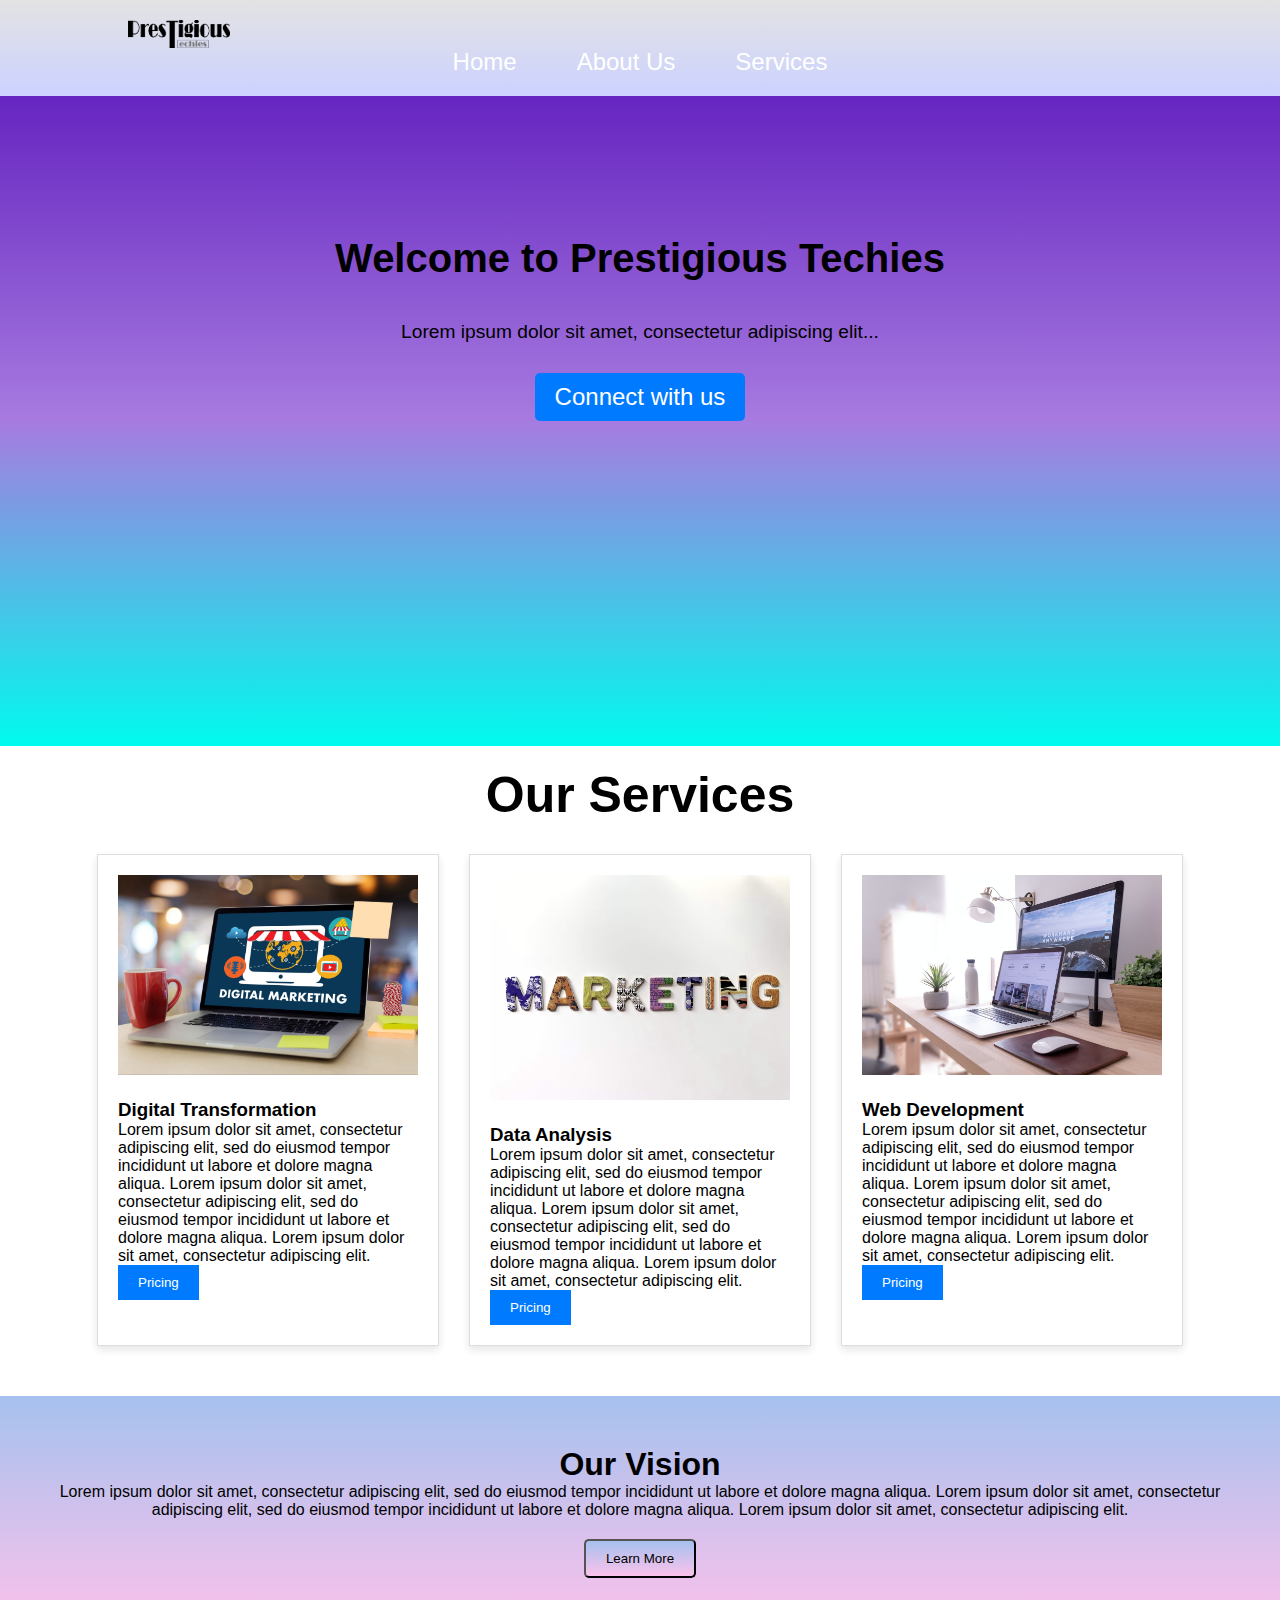
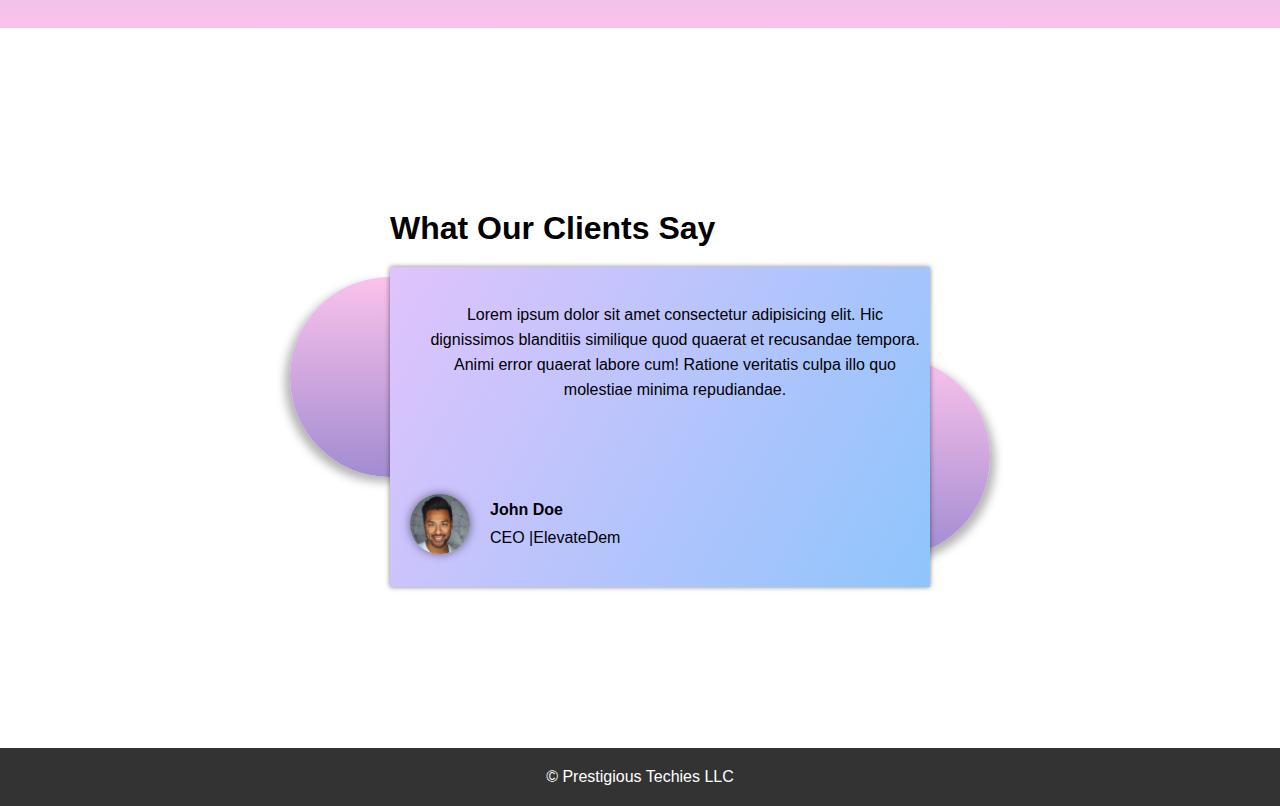
<file: index.html>
<!DOCTYPE html>
<html lang="en">
<head>
    <meta charset="UTF-8">
    <meta name="viewport" content="width=device-width, initial-scale=1.0">
    <title>Prestigious Techies - Home</title>
    <link rel="stylesheet" href="./css/style.css">
</head>
<body>
  
    <!-- Header and Navigation -->
    <header>
        <div class="container">
            <img src="img/logo.png" alt="Prestigious Techies Logo" width="10%">
            <!-- Navigation Menu -->
            <nav class="navbar">
              <ul class="navbar-nav">
                  <li class="nav-item"><a class="nav-link" href="index.html">Home</a></li>
                  <li class="nav-item"><a class="nav-link" href="pages/about.html">About Us</a></li>
                  <li class="nav-item"><a class="nav-link" href="pages/services.html">Services</a></li>
              </ul>
            </nav>
        </div>
    </header>

    <!-- Main Content -->
    <main id="main-content">
        <section class="hero">
            <h1>Welcome to Prestigious Techies</h1>
            <p>Lorem ipsum dolor sit amet, consectetur adipiscing elit...</p>
            <a href="#" class="cta-button">Connect with us</a>
        </section>
    </main>

  <!-- Our Services Section -->
<section>
  <h1 id="service" class="text-center">Our Services</h1>
  <div class="services-container">
      <!-- Service Card 1 -->
      <div class="service-card">
          <img src="./img/service1.jpg" alt="Digital Transformation">
          <h3 id="">Digital Transformation</h3>
          <p>Lorem ipsum dolor sit amet, consectetur adipiscing elit, 
            sed do eiusmod tempor incididunt ut labore et dolore magna aliqua.
            Lorem ipsum dolor sit amet, consectetur adipiscing elit, 
            sed do eiusmod tempor incididunt ut labore et dolore magna aliqua.
            Lorem ipsum dolor sit amet, consectetur adipiscing elit.</p>
          <button>Pricing</button>
      </div>
      
      <div class="service-card">
        <img src="./img/2.png" alt="Digital Transformation">
        <h3>Data Analysis</h3>
        <p>Lorem ipsum dolor sit amet, consectetur adipiscing elit, 
          sed do eiusmod tempor incididunt ut labore et dolore magna aliqua.
          Lorem ipsum dolor sit amet, consectetur adipiscing elit, 
          sed do eiusmod tempor incididunt ut labore et dolore magna aliqua.
          Lorem ipsum dolor sit amet, consectetur adipiscing elit.</p>
        <button>Pricing</button>
    </div>

    <div class="service-card">
        <img src="./img/3.png" alt="Digital Transformation">
        <h3>Web Development</h3>
        <p>Lorem ipsum dolor sit amet, consectetur adipiscing elit, 
          sed do eiusmod tempor incididunt ut labore et dolore magna aliqua.
          Lorem ipsum dolor sit amet, consectetur adipiscing elit, 
          sed do eiusmod tempor incididunt ut labore et dolore magna aliqua.
          Lorem ipsum dolor sit amet, consectetur adipiscing elit.</p>
        <button>Pricing</button>
    </div>
  </div>
</section>

<!-- Vision Section -->
<section id="about">
  <div class="vision-container">
      <h1>Our Vision</h1>
      <p>Lorem ipsum dolor sit amet, consectetur adipiscing elit, 
        sed do eiusmod tempor incididunt ut labore et dolore magna aliqua.
        Lorem ipsum dolor sit amet, consectetur adipiscing elit, 
        sed do eiusmod tempor incididunt ut labore et dolore magna aliqua.
        Lorem ipsum dolor sit amet, consectetur adipiscing elit.</p>
      <button id="vision-button">Learn More</button>
  </div>
</section>


<!-------Testimonial block section goes here -->

<div class="container">
  <h1 id="client">What Our Clients Say</h1>
	<div class="testimonial-box">
		<div class="testimonial">
			<i class="fas fa-quote-right"></i>
			<span class="testimonial-text">Lorem ipsum dolor sit amet consectetur adipisicing elit. Hic dignissimos blanditiis similique quod quaerat et recusandae tempora. Animi error quaerat labore cum! Ratione veritatis culpa illo quo molestiae minima repudiandae.</span>
			<div class="testimonial-user">
				<img src="./img/team1.png" alt="user-img" class="user-img">
				<div class="user-info">
					<span class="user-name">John Doe</span>
					<div class="user-job-details">
						<span class="user-job">CEO | </span>
						<span class="user-post"> ElevateDem</span>
					</div>
				</div>
			</div>
		</div>
	</div>
</div>


<div class="support">
	<a href="https://twitter.com/DevLoop01" target="_blank"><i class="fab fa-twitter-square"></i></a>
	<a href="https://codepen.io/dev_loop/" target="_blank"><i class="fab fa-codepen"></i></a>
</div>
    <!-- Footer -->
    <footer>
        <p>&copy; Prestigious Techies LLC</p>
    </footer>
</body>
</html>
</file>
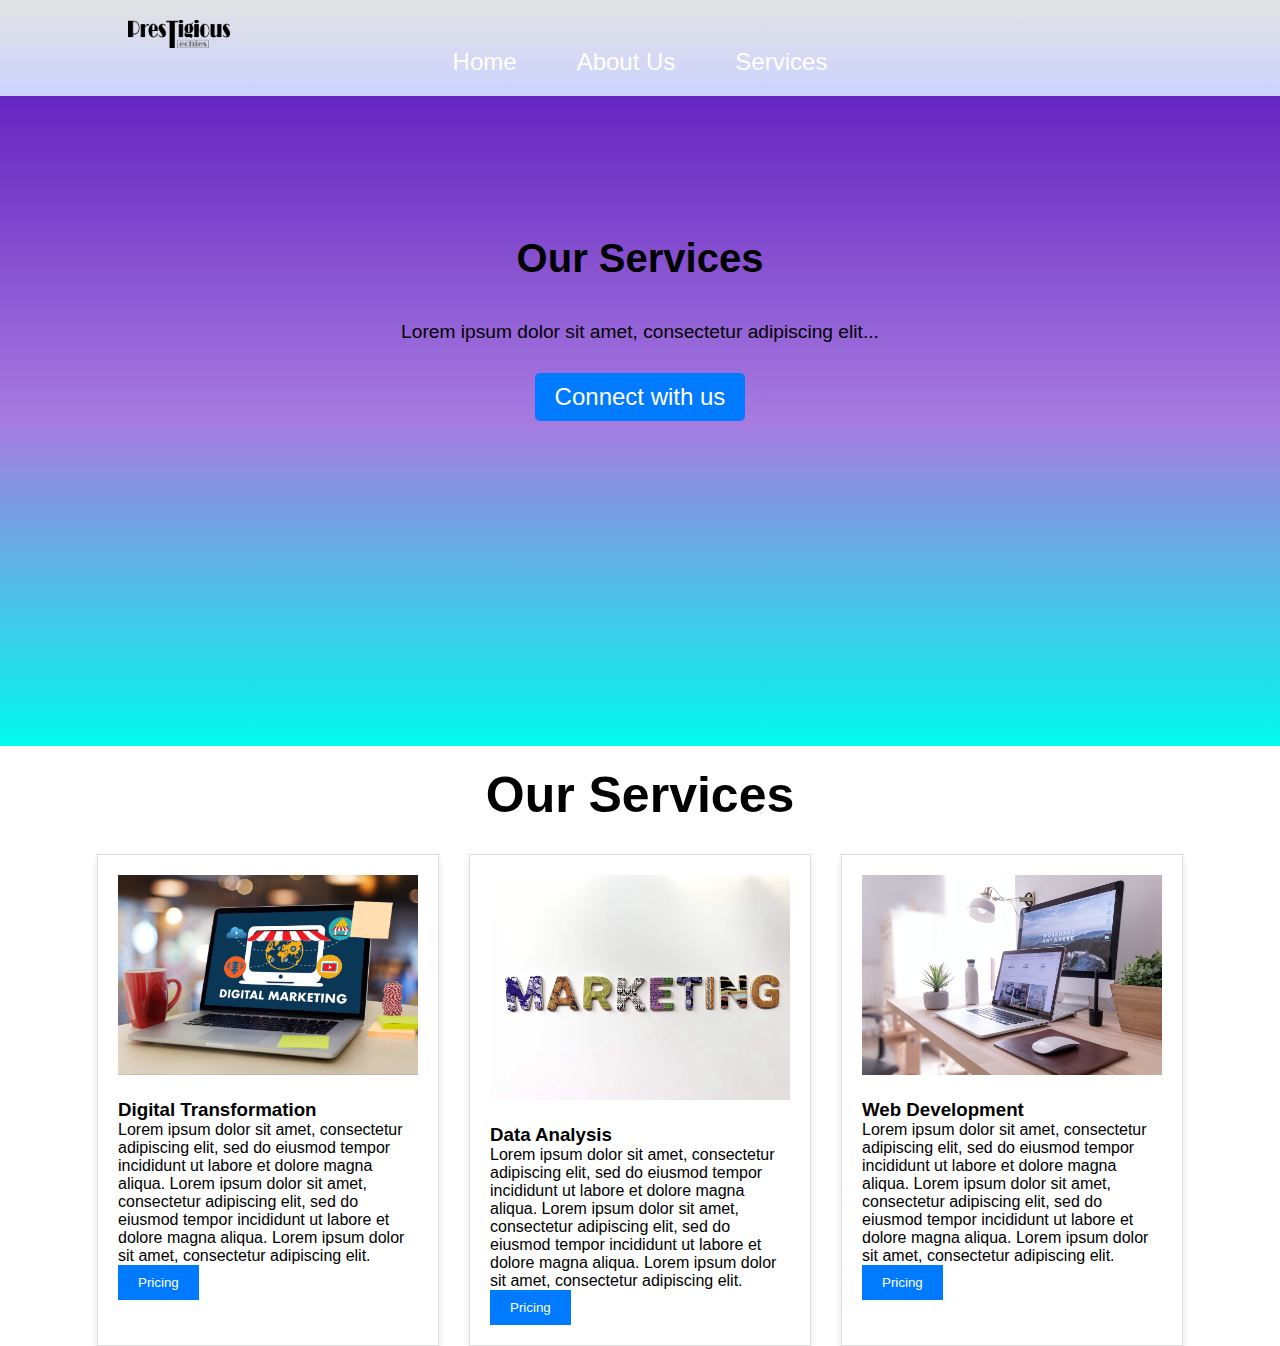
<file: pages/services.html>
<!DOCTYPE html>
<html lang="en">
<head>
    <meta charset="UTF-8">
    <meta name="viewport" content="width=device-width, initial-scale=1.0">
    <title>Prestigious Techies - Home</title>
    <link rel="stylesheet" href="../css/style.css">
</head>
<body>
  
    <!-- Header and Navigation -->
    <header>
        <div class="container">
            <img src="../img/logo.png" alt="Prestigious Techies Logo" width="10%">
            <!-- Navigation Menu -->
            <nav class="navbar">
              <ul class="navbar-nav">
                  <li class="nav-item"><a class="nav-link" href="../index.html">Home</a></li>
                  <li class="nav-item"><a class="nav-link" href="about.html">About Us</a></li>
                  <li class="nav-item"><a class="nav-link" href="services.html">Services</a></li>
              </ul>
            </nav>
        </div>
    </header>

    <!-- Main Content -->
    <main id="main-content">
        <section class="hero">
            <h1>Our Services </h1>
            <p>Lorem ipsum dolor sit amet, consectetur adipiscing elit...</p>
            <a href="#" class="cta-button">Connect with us</a>
        </section>
    </main>
    <!-- Our Services Section -->
<section>
    <h1 id="service" class="text-center">Our Services</h1>
    <div class="services-container">
        <!-- Service Card 1 -->
        <div class="service-card">
            <img src="../img/service1.jpg" alt="Digital Transformation">
            <h3>Digital Transformation</h3>
            <p>Lorem ipsum dolor sit amet, consectetur adipiscing elit, 
              sed do eiusmod tempor incididunt ut labore et dolore magna aliqua.
              Lorem ipsum dolor sit amet, consectetur adipiscing elit, 
              sed do eiusmod tempor incididunt ut labore et dolore magna aliqua.
              Lorem ipsum dolor sit amet, consectetur adipiscing elit.</p>
            <button>Pricing</button>
        </div>
        
        <div class="service-card">
          <img src="../img/2.png" alt="Digital Transformation">
          <h3>Data Analysis</h3>
          <p>Lorem ipsum dolor sit amet, consectetur adipiscing elit, 
            sed do eiusmod tempor incididunt ut labore et dolore magna aliqua.
            Lorem ipsum dolor sit amet, consectetur adipiscing elit, 
            sed do eiusmod tempor incididunt ut labore et dolore magna aliqua.
            Lorem ipsum dolor sit amet, consectetur adipiscing elit.</p>
          <button>Pricing</button>
      </div>
  
      <div class="service-card">
          <img src="../img/3.png" alt="Digital Transformation">
          <h3>Web Development</h3>
          <p>Lorem ipsum dolor sit amet, consectetur adipiscing elit, 
            sed do eiusmod tempor incididunt ut labore et dolore magna aliqua.
            Lorem ipsum dolor sit amet, consectetur adipiscing elit, 
            sed do eiusmod tempor incididunt ut labore et dolore magna aliqua.
            Lorem ipsum dolor sit amet, consectetur adipiscing elit.</p>
          <button>Pricing</button>
      </div>
    </div>
  </section>
</file>
<file: css/style.css>
/* Reset and Base Styles */
body, h1, h2, h3, p, ul, li, a {
  margin: 0;
  padding: 0;
  font-family: 'Open Sans', sans-serif;
}

.container {
  max-width: 1200px;
  margin: 0 auto;
  padding: 0 20px;
}

/* Centering the Navigation Menu */
.navbar-nav {
  display: flex;
  justify-content: center;
  width: 100%;
}

/* Removing Bullets */
.navbar-nav {
  list-style-type: none;
  padding-left: 0; /* Remove default padding */
}

/* Hover Animation for Menu Items */
.nav-item {
  transition: transform 0.3s ease; /* Smooth transition */
}

.nav-item:hover {
  transform: scale(1.1); /* Scale up the item on hover */
}



/* Header and Navigation */
header {
  display: flex;
  justify-content: space-between;
  align-items: center;
  padding: 20px 0;

  /*  Gradient background color  */
  background: hsla(233, 100%, 90%, 1);

background: linear-gradient(90deg, hsla(233, 100%, 90%, 1) 0%, hsla(0, 0%, 89%, 1) 100%);

background: -moz-linear-gradient(90deg, hsla(233, 100%, 90%, 1) 0%, hsla(0, 0%, 89%, 1) 100%);

background: -webkit-linear-gradient(90deg, hsla(233, 100%, 90%, 1) 0%, hsla(0, 0%, 89%, 1) 100%);

filter: progid: DXImageTransform.Microsoft.gradient( startColorstr="#CAD0FF", endColorstr="#E3E3E3", GradientType=1 );
}

nav ul {
  display: flex;
  gap: 20px;
}

nav a {
  color: #fff;
  text-decoration: none;
  padding: 5px 10px;
  transition: background-color 0.3s;
}

nav a:hover, nav a[aria-current="page"] {
  background-color: #555;
}

/* Hero Section */
.hero {
    /*  Gradient background color  */
  background: hsla(177, 100%, 49%, 1);

background: linear-gradient(90deg, hsla(177, 100%, 49%, 1) 0%, hsla(266, 62%, 68%, 1) 50%, hsla(265, 68%, 45%, 1) 100%);

background: -moz-linear-gradient(90deg, hsla(177, 100%, 49%, 1) 0%, hsla(266, 62%, 68%, 1) 50%, hsla(265, 68%, 45%, 1) 100%);

background: -webkit-linear-gradient(90deg, hsla(177, 100%, 49%, 1) 0%, hsla(266, 62%, 68%, 1) 50%, hsla(265, 68%, 45%, 1) 100%);

filter: progid: DXImageTransform.Microsoft.gradient( startColorstr="#00FAED", endColorstr="#A67BE0", GradientType=1 );
  padding: 100px 0;
  text-align: center;
  /* background-image: url("../img/hero.png");
  background-size: cover; */
    height: 450px;
    background-repeat: no-repeat;
    position: relative;
    /* background-position: center center; */
}

.hero h1 {
  margin-top: 40px;
  font-size: 2.5rem;
  margin-bottom: auto;
}



.hero p {
  margin-top: 40px;
  font-size: 1.2rem;
  margin-bottom: 30px;
}

.cta-button {
  display: inline-block;
  background-color: #007BFF;
  color: #fff;
  padding: 10px 20px;
  border-radius: 5px;
  text-decoration: none;
  transition: background-color 0.3s;
}

.cta-button:hover {
  background-color: #0056b3;
}

/* Footer */
footer {
  background-color: #333;
  color: #fff;
  padding: 20px 0;
  text-align: center;
}

/* Media Queries for Responsiveness */
@media (max-width: 768px) {
  .hero {
      padding: 60px 0;
  }

  .hero h1 {
      font-size: 2rem;
  }


  nav ul {
      flex-direction: column;
      gap: 10px;
  }
}

/* General Styles */

/* Center align text */
.text-center {
  text-align: center;
}

/* Services Section Styles */
#service{
  margin-top: 20px;
  margin-bottom: 20px;
  font-size: 50px;
  font-weight: 700;
}
/* Container for all service cards - using flexbox for layout */
.services-container {
  display: flex;
  gap: 30px; /* Space between service cards */
  justify-content: center; /* Center align the service cards */
  margin-bottom: 50px;
}

/* Individual Service Card Styles */
.service-card {
  flex: 1; /* Allows the card to grow and take available space */
  max-width: 300px; /* Maximum width of the card */
  border: 1px solid #ddd; /* Border around the card */
  padding: 20px; /* Padding inside the card */
  box-shadow: 0 4px 8px rgba(0, 0, 0, 0.1); /* Shadow effect for the card */
  transition: transform 0.3s ease; /* Smooth scaling transition */
}

/* Media Query for smaller screens (e.g., mobile devices) */
@media (max-width: 768px) {
  .service-card {
    width: 100%; /* Set the card width to 100% on smaller screens */
    margin-bottom: 20px; /* Add some margin to the bottom for spacing between stacked cards */
  }
}

/* Hover effect for service card */
.service-card:hover {
  transform: scale(1.05); /* Scale the card slightly on hover */
}

/* Styles for the service image */
.service-card img {
  width: 100%; /* Full width of the parent container */
  height: auto; /* Maintain the aspect ratio */
  margin-bottom: 20px; /* Space below the image */
}

/* Styles for the service button */
.service-card button {
  background-color: #007bff; /* Button color */
  color: #fff; /* Text color */
  padding: 10px 20px; /* Padding inside the button */
  border: none; /* No border for the button */
  cursor: pointer; /* Hand cursor on hover */
  transition: background-color 0.3s ease; /* Smooth color transition */
}

/* Hover effect for the service button */
.service-card button:hover {
  background-color: #0056b3; /* Darken the button color on hover */
}

/* Vision Section Styles */

/* Container for vision content */
.vision-container {
  padding: 50px; /* Padding inside the container */
  text-align: center; /* Center align the content */

  background-image: linear-gradient(to top, #fbc2eb 0%, #a6c1ee 100%);
}

#vision-button{
  background-image: linear-gradient(to top, #fbc2eb 0%, #a6c1ee 100%);
  margin-top: 20px;
  padding: 10px 20px;
  border-radius: 5px;
  text-decoration: none;
  transition: background-color 0.3s;
}
#vision-button:hover{
  background-color: #0056b3;
}

/* Flex container to replace Bootstrap's row */
.flex-container {
  display: flex;
  flex-wrap: wrap;
  justify-content: center; /* Center horizontally */
  align-items: center;     /* Center vertically */
}

/* Flex items to replace Bootstrap's columns */
.flex-item {
  flex: 1;
  margin: 10px;
  flex-wrap: wrap;
  max-width: 50%;  
}
#service{
  display:grid;
  justify-content: center;
  margin-bottom: 30px;
}
/* Specific styles for team details */
.team-details {
  flex-basis: 10%; /* Take up half the width by default */
}

/* Media Query for smaller screens */
@media (max-width: 768px) {
  .team-details {
      flex-basis: 100%; /* Full width on smaller screens */
  }
}

/* Contact section specific styles */
.contact-section {
  flex-direction: column;
}

@import url('https://fonts.googleapis.com/css?family=Montserrat');


html,
body {
	margin: 0;
	padding: 0;
	height: 100vh;
	width: 100%;
	font-family: Montserrat;
}

/* Main container for the content */
.container {
  width: 80%; /* Set the width to 80% of its parent */
  height: 80%; /* Set the height to 80% of its parent */
  display: grid; /* Use the grid layout */
  justify-content: center; /* Center the content horizontally */
  align-content: center; /* Center the content vertically */

  /* Nested class for individual testimonial boxes */
  .testimonial-box {
      position: relative; /* Set to relative to allow for absolute positioning of child elements */
      width: 500px; /* Set a fixed width */
      height: 300px; /* Set a fixed height */

      /* Pseudo-element for decorative circle on the top-left */
      &::before {
          content: ''; /* Required for pseudo-elements */
          position: absolute; /* Absolute positioning */
          top: 10px; /* Position from the top */
          left: -100px; /* Position from the left */
          width: 200px; /* Set a fixed width */
          height: 200px; /* Set a fixed height */
          border-radius: 50%; /* Make it a circle */
          background: linear-gradient(to top, #a18cd1 0%, #fbc2eb 100%), rgba(255, 255, 255, 0.8); /* Gradient background with a white overlay */
          box-shadow: -5px 5px 10px rgba(0, 0, 0, .3); /* Add a shadow */
          z-index: -1; /* Place it behind the main content */
      }

      /* Pseudo-element for decorative circle on the bottom-right */
      &::after {
          /* (Similar properties as the ::before pseudo-element, but positioned on the bottom-right) */
          content: '';
          position: absolute;
          bottom: 10px;
          right: -100px;
          width: 200px;
          height: 200px;
          border-radius: 50%;
          background: linear-gradient(to top, #a18cd1 0%, #fbc2eb 100%), rgba(255, 255, 255, 0.8);
          box-shadow: 5px 5px 10px rgba(0, 0, 0, .3);
          z-index: -1;
      }

      /* Nested class for the main testimonial content */
      .testimonial {
          display: grid; /* Use the grid layout */
          grid-template-rows: 1.3fr 0.7fr; /* Define two rows with different proportions */
          box-shadow: 0 0 5px rgba(0, 0, 0, .5); /* Add a shadow */
          width: 100%; /* Take up the full width of its parent */
          height: 100%; /* Take up the full height of its parent */
          background-image: linear-gradient(120deg, #e0c3fc 0%, #8ec5fc 100%); /* Gradient background */
          padding: 10px 20px; /* Add padding */
          position: relative; /* Set to relative to allow for absolute positioning of child elements */

          /* Nested class for the icon (assuming Font Awesome is used) */
          .fas {
              position: absolute; /* Absolute positioning */
              top: 0; /* Position at the top */
              right: 0; /* Position at the right */
              padding: 10px; /* Add padding */
              font-size: 25px; /* Set font size */
              color: #222; /* Set color */
          }

          /* Nested class for the testimonial text */
          .testimonial-text {
              font-size: 16px; /* Set font size */
              line-height: 25px; /* Set line height */
              text-align: center; /* Center the text */
              padding: 25px 15px; /* Add padding */
              width: 100%; /* Take up the full width of its parent */
          }

          /* Nested class for the user details (image + info) */
          .testimonial-user {
              display: flex; /* Use flex layout */
              align-items: center; /* Align items vertically in the center */

              /* Nested class for the user image */
              .user-img {
                  box-shadow: 0 0 10px rgba(0, 0, 0, .5); /* Add a shadow */
                  width: 60px; /* Set a fixed width */
                  height: 60px; /* Set a fixed height */
                  border-radius: 50%; /* Make it a circle */
              }

              /* Nested class for the user's name and job details */
              .user-info {
                  margin: 0 20px; /* Add margin */
                  display: grid; /* Use the grid layout */
                  grid-template-rows: 1fr 1fr; /* Define two rows */

                  /* Nested class for the user's name */
                  .user-name {
                      font-weight: 800; /* Bold font weight */
                  }

                  /* Nested class for the user's job details */
                  .user-job-details {
                      margin: 5px 0 0 0; /* Add margin */
                      position: relative; /* Set to relative to allow for absolute positioning of child elements */
                      display: flex; /* Use flex layout */
                      justify-content: space-between; /* Space out the items evenly */

                      /* Nested class for a decorative line */
                      .line {
                          position: absolute; /* Absolute positioning */
                          width: 2px; /* Set a fixed width */
                          height: 100%; /* Take up the full height of its parent */
                          background: #000; /* Set background color */
                          left: 50%; /* Position at the center horizontally */
                          top: 0; /* Position at the top */
                          transform: translateX(-50%); /* Center it horizontally */
                      }
                  }
              }
          }
      }
  }
}

#client{
  margin-bottom: 20px;
}

/* Class for a support section or button, positioned at the bottom-right of the page */
.support {
  position: absolute; /* Absolute positioning */
  right: 10px; /* Position from the right */
  bottom: 10px; /* Position from the bottom */
  padding: 10px; /* Add padding */
  display: flex; /* Use flex layout */
}

/* Styles for anchor tags (links) */
a {
  margin: 0 10px; /* Add margin */
  color: #fff; /* Set color */
  font-size: 1.5rem; /* Set font size */
  transition: all 400ms ease; /* Smooth transition for all properties */
}

/* Hover effect for anchor tags */
a:hover {
  color: #222; /* Change color on hover */
}

* {
  font-family: Nunito, sans-serif;
}

.responsive-container-block {
  min-height: 75px;
  height: fit-content;
  width: 100%;
  padding-top: 10px;
  padding-right: 10px;
  padding-bottom: 10px;
  padding-left: 10px;
  display: flex;
  flex-wrap: wrap;
  margin-top: 0px;
  margin-right: auto;
  margin-bottom: 0px;
  margin-left: auto;
  justify-content: flex-start;
}

a {
  text-decoration-line: none;
  text-decoration-thickness: initial;
  text-decoration-style: initial;
  text-decoration-color: initial;
}

.text-blk {
  margin-top: 0px;
  margin-right: 0px;
  margin-bottom: 0px;
  margin-left: 0px;
  padding-top: 10px;
  padding-right: 10px;
  padding-bottom: 10px;
  padding-left: 10px;
  line-height: 25px;
}

.responsive-container-block.bigContainer {
  padding-top: 10px;
  padding-right: 30px;
  padding-bottom: 10px;
  padding-left: 30px;
  flex-direction: column;
  align-items: center;
  justify-content: center;
  padding: 10px 50px 10px 50px;
}

.mainImg {
  color: black;
  width: 100%;
  height: auto;
  border-top-left-radius: 10px;
  border-top-right-radius: 10px;
  border-bottom-right-radius: 10px;
  border-bottom-left-radius: 10px;
}

.text-blk.headingText {
  font-size: 22px;
  font-weight: 700;
  line-height: 30px;
  color: rgb(176, 98, 255);
  padding-top: 0px;
  padding-right: 10px;
  padding-bottom: 0px;
  padding-left: 0px;
  margin-top: 0px;
  margin-right: 0px;
  margin-bottom: 5px;
  margin-left: 0px;
}

.allText {
  padding-top: 0px;
  padding-right: 0px;
  padding-bottom: 0px;
  padding-left: 0px;
  width: 40%;
  margin-top: 0px;
  margin-right: 0px;
  margin-bottom: 0px;
  margin-left: 0px;
}

.text-blk.subHeadingText {
  color: rgb(102, 102, 102);
  font-size: 26px;
  line-height: 32px;
  font-weight: 700;
  margin-top: 0px;
  margin-right: 0px;
  margin-bottom: 15px;
  margin-left: 0px;
  padding-top: 0px;
  padding-right: 10px;
  padding-bottom: 0px;
  padding-left: 0px;
}

.text-blk.description {
  font-size: 18px;
  line-height: 26px;
  color: rgb(102, 102, 102);
  margin-top: 0px;
  margin-right: 0px;
  margin-bottom: 50px;
  margin-left: 0px;
  font-weight: 400;
  padding-top: 0px;
  padding-right: 10px;
  padding-bottom: 0px;
  padding-left: 0px;
}

.explore {
  font-size: 16px;
  line-height: 28px;
  color: rgb(102, 102, 102);
  border-top-width: 2px;
  border-right-width: 2px;
  border-bottom-width: 2px;
  border-left-width: 2px;
  border-top-style: solid;
  border-right-style: solid;
  border-bottom-style: solid;
  border-left-style: solid;
  border-top-color: rgb(102, 102, 102);
  border-right-color: rgb(102, 102, 102);
  border-bottom-color: rgb(102, 102, 102);
  border-left-color: rgb(102, 102, 102);
  border-image-source: initial;
  border-image-slice: initial;
  border-image-width: initial;
  border-image-outset: initial;
  border-image-repeat: initial;
  cursor: pointer;
  background-color: white;
  margin-top: 0px;
  margin-right: 0px;
  margin-bottom: 0px;
  margin-left: 0px;
  padding-top: 8px;
  padding-right: 40px;
  padding-bottom: 8px;
  padding-left: 40px;
}

.explore:hover {
  background-image: initial;
  background-position-x: initial;
  background-position-y: initial;
  background-size: initial;
  background-repeat-x: initial;
  background-repeat-y: initial;
  background-attachment: initial;
  background-origin: initial;
  background-clip: initial;
  background-color: rgb(176, 98, 255);
  color: white;
  border-top-width: initial;
  border-right-width: initial;
  border-bottom-width: initial;
  border-left-width: initial;
  border-top-style: none;
  border-right-style: none;
  border-bottom-style: none;
  border-left-style: none;
  border-top-color: initial;
  border-right-color: initial;
  border-bottom-color: initial;
  border-left-color: initial;
  border-image-source: initial;
  border-image-slice: initial;
  border-image-width: initial;
  border-image-outset: initial;
  border-image-repeat: initial;
}

.responsive-container-block.Container {
  margin-top: 80px;
  margin-right: auto;
  margin-bottom: 50px;
  margin-left: auto;
  justify-content: center;
  align-items: center;
  max-width: 1320px;
  padding-top: 10px;
  padding-right: 10px;
  padding-bottom: 10px;
  padding-left: 10px;
}

.responsive-container-block.Container.bottomContainer {
  flex-direction: row-reverse;
  margin-top: 80px;
  margin-right: auto;
  margin-bottom: 50px;
  margin-left: auto;
  position: static;
}

.allText.aboveText {
  margin-top: 0px;
  margin-right: 0px;
  margin-bottom: 0px;
  margin-left: 40px;
}

.allText.bottomText {
  margin-top: 0px;
  margin-right: 40px;
  margin-bottom: 0px;
  margin-left: 0px;
  display: flex;
  flex-direction: column;
  align-items: flex-start;
  justify-content: flex-start;
  padding-top: 0px;
  padding-right: 15px;
  padding-bottom: 0px;
  padding-left: 0px;
}

.purpleBox {
  display: flex;
  flex-direction: column;
  align-items: flex-start;
  max-width: 430px;
  background-color: rgb(176, 98, 255);
  padding-top: 20px;
  padding-right: 20px;
  padding-bottom: 20px;
  padding-left: 20px;
  border-top-left-radius: 10px;
  border-top-right-radius: 10px;
  border-bottom-right-radius: 10px;
  border-bottom-left-radius: 10px;
  position: absolute;
  bottom: -35px;
  left: -8%;
}

.purpleText {
  font-size: 18px;
  line-height: 26px;
  color: white;
  margin-top: 0px;
  margin-right: 0px;
  margin-bottom: 10px;
  margin-left: 0px;
}

.ultimateImg {
  width: 50%;
  position: relative;
}

@media (max-width: 1024px) {
  .responsive-container-block.Container {
    max-width: 850px;
  }

  .mainImg {
    width: 55%;
    height: auto;
  }

  .allText {
    width: 40%;
    margin-top: 0px;
    margin-right: 0px;
    margin-bottom: 0px;
    margin-left: 20px;
  }

  .responsive-container-block.bigContainer {
    padding-top: 10px;
    padding-right: 10px;
    padding-bottom: 10px;
    padding-left: 10px;
  }

  .responsive-container-block.Container.bottomContainer {
    margin-top: 80px;
    margin-right: auto;
    margin-bottom: 50px;
    margin-left: auto;
  }

  .responsive-container-block.Container {
    max-width: 830px;
  }

  .allText.aboveText {
    margin-top: 30px;
    margin-right: 0px;
    margin-bottom: 0px;
    margin-left: 40px;
  }

  .allText.bottomText {
    margin-top: 30px;
    margin-right: 40px;
    margin-bottom: 0px;
    margin-left: 0px;
    text-align: left;
  }

  .text-blk.headingText {
    text-align: center;
  }

  .allText.aboveText {
    display: flex;
    flex-direction: column;
    align-items: center;
    justify-content: center;
    margin-top: 30px;
    margin-right: 0px;
    margin-bottom: 0px;
    margin-left: 0px;
  }

  .text-blk.subHeadingText {
    text-align: left;
    font-size: 26px;
    line-height: 32px;
  }

  .text-blk.description {
    text-align: left;
    line-height: 24px;
  }

  .explore {
    margin-top: 0px;
    margin-right: 0px;
    margin-bottom: 0px;
    margin-left: 0px;
  }

  .responsive-container-block.bigContainer {
    padding-top: 10px;
    padding-right: 30px;
    padding-bottom: 10px;
    padding-left: 30px;
  }

  .responsive-container-block.Container {
    justify-content: space-evenly;
  }

  .purpleBox {
    bottom: 10%;
  }

  .responsive-container-block.Container.bottomContainer {
    padding-top: 10px;
    padding-right: 0px;
    padding-bottom: 10px;
    padding-left: 0px;
    max-width: 930px;
  }

  .allText.bottomText {
    width: 40%;
  }

  .purpleBox {
    bottom: auto;
    left: -10%;
    top: 70%;
  }

  .mainImg {
    width: 100%;
  }

  .text-blk.headingText {
    text-align: left;
  }
}

@media (max-width: 768px) {
  .allText {
    width: 100%;
    display: flex;
    flex-direction: column;
    justify-content: center;
    align-items: center;
    padding-top: 0px;
    padding-right: 0px;
    padding-bottom: 0px;
    padding-left: 0px;
  }

  .responsive-container-block.Container {
    flex-direction: column;
    height: auto;
  }

  .text-blk.headingText {
    text-align: center;
  }

  .text-blk.subHeadingText {
    text-align: center;
    font-size: 24px;
  }

  .text-blk.description {
    text-align: center;
    font-size: 18px;
  }

  .allText {
    margin-top: 40px;
    margin-right: 0px;
    margin-bottom: 0px;
    margin-left: 0px;
  }

  .allText.aboveText {
    margin-top: 40px;
    margin-right: 0px;
    margin-bottom: 0px;
    margin-left: 0px;
  }

  .responsive-container-block.Container {
    margin-top: 80px;
    margin-right: auto;
    margin-bottom: 50px;
    margin-left: auto;
  }

  .responsive-container-block.Container.bottomContainer {
    margin-top: 50px;
    margin-right: auto;
    margin-bottom: 50px;
    margin-left: auto;
  }

  .allText.bottomText {
    margin-top: 40px;
    margin-right: 0px;
    margin-bottom: 0px;
    margin-left: 0px;
  }

  .mainImg {
    width: 100%;
    margin-top: 0px;
    margin-right: 0px;
    margin-bottom: -70px;
    margin-left: 0px;
  }

  .responsive-container-block.Container.bottomContainer {
    flex-direction: column;
  }

  .ultimateImg {
    width: 100%;
  }

  .purpleBox {
    position: static;
  }

  .allText.bottomText {
    width: 100%;
    align-items: flex-start;
  }

  .text-blk.headingText {
    text-align: left;
  }

  .text-blk.subHeadingText {
    text-align: left;
  }

  .text-blk.description {
    text-align: left;
  }

  .ultimateImg {
    position: static;
  }

  .mainImg {
    margin-top: 0px;
    margin-right: 0px;
    margin-bottom: 0px;
    margin-left: 0px;
  }

  .ultimateImg {
    position: relative;
  }

  .purpleBox {
    margin-top: 0px;
    margin-right: 0px;
    margin-bottom: 0px;
    margin-left: 0px;
    position: absolute;
    left: 0px;
    top: 80%;
  }

  .allText.bottomText {
    margin-top: 100px;
    margin-right: 0px;
    margin-bottom: 0px;
    margin-left: 0px;
  }
}

@media (max-width: 500px) {
  .responsive-container-block.Container {
    padding-top: 10px;
    padding-right: 0px;
    padding-bottom: 10px;
    padding-left: 0px;
    width: 100%;
    max-width: 100%;
  }

  .mainImg {
    width: 100%;
  }

  .responsive-container-block.bigContainer {
    padding-top: 10px;
    padding-right: 25px;
    padding-bottom: 10px;
    padding-left: 25px;
  }

  .text-blk.subHeadingText {
    font-size: 24px;
    padding-top: 0px;
    padding-right: 0px;
    padding-bottom: 0px;
    padding-left: 0px;
    line-height: 28px;
  }

  .text-blk.description {
    font-size: 16px;
    padding-top: 0px;
    padding-right: 0px;
    padding-bottom: 0px;
    padding-left: 0px;
    line-height: 22px;
  }

  .allText {
    padding-top: 0px;
    padding-right: 0px;
    padding-bottom: 0px;
    padding-left: 0px;
    width: 100%;
  }

  .allText.bottomText {
    margin-top: 50px;
    margin-right: 0px;
    margin-bottom: 0px;
    margin-left: 0px;
    padding: 0 0 0 0;
    margin: 30px 0 0 0;
  }

  .ultimateImg {
    position: static;
  }

  .purpleBox {
    position: static;
  }

  .stars {
    width: 55%;
  }

  .allText.bottomText {
    margin-top: 75px;
    margin-right: 0px;
    margin-bottom: 0px;
    margin-left: 0px;
  }

  .responsive-container-block.bigContainer {
    padding-top: 10px;
    padding-right: 20px;
    padding-bottom: 10px;
    padding-left: 20px;
  }

  .purpleText {
    font-size: 16px;
    line-height: 22px;
  }

  .explore {
    padding: 6px 35px 6px 35px;
    font-size: 15px;
  }
}
</file>
